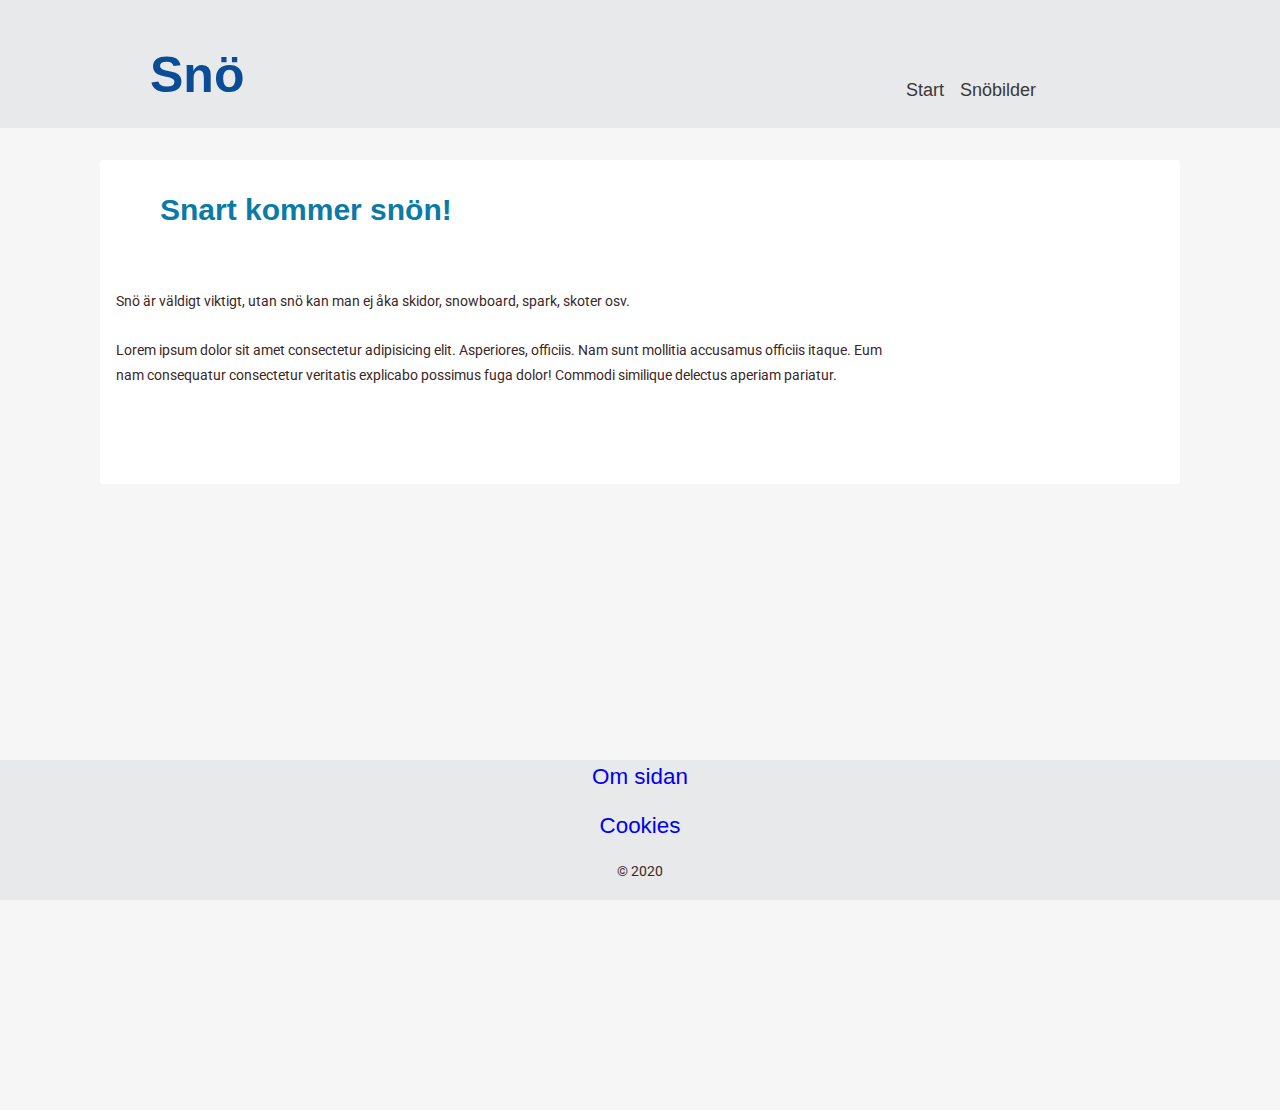
<file: index.html>
<!DOCTYPE html>
<html lang="en">

<head>
    <meta charset="UTF-8">
    <meta name="viewport" content="width=device-width, initial-scale=1.0">
    <link rel="stylesheet" href="css/style.css">
    <link href="https://fonts.googleapis.com/css2?family=Roboto&display=swap" rel="stylesheet">
    <title>Git pages</title>
</head>

<body>
    <div id="page-contationer">
    <div id="contentWrapper">
    <div class="snowflakes">
        <i></i><i></i><i></i><i></i><i></i><i></i><i></i><i></i><i></i><i></i><i></i><i>    
        </i><i></i><i></i><i></i><i></i><i></i><i></i><i></i><i></i><i></i><i></i><i></i>
        <i></i><i></i><i></i><i></i><i></i><i></i><i></i><i></i><i></i><i></i><i></i><i>
        </i><i></i><i></i><i></i><i></i><i></i><i></i><i></i><i></i><i></i><i></i><i></i>
        <i></i><i></i><i></i><i></i><i></i><i></i><i></i><i></i><i></i><i></i><i></i><i>   
        </i><i></i><i></i><i></i><i></i><i></i><i></i><i></i><i></i><i></i><i></i><i></i>
        <i></i><i></i><i></i><i></i><i></i><i></i><i></i><i></i><i></i><i></i><i></i><i>
        </i><i></i><i></i><i></i>
    </div>
    <header>
        <div class="headWrapper">
            <h1><a class="h1-a" href="index.html">Snö</a></h1>
            <nav class="nav">
                <ul>
                    <li class="li"><a class="menuText" href="index.html">Start</a></li>
                    <li class="li"><a class="menuText" href="bilder.html">Snöbilder</a></li>
                </ul>
            </nav>
        </div>
    </header>
    <main>
        <section>
            <h1 class="paddh1">Snart kommer snön!</h1>
            <article class="startart">
                <p>Snö är väldigt viktigt, utan snö kan man ej åka skidor, snowboard, spark, skoter osv.</p><br>
                <p>Lorem ipsum dolor sit amet consectetur adipisicing elit. Asperiores, officiis. Nam sunt mollitia
                    accusamus officiis itaque. Eum nam consequatur consectetur veritatis explicabo possimus fuga dolor!
                    Commodi similique delectus aperiam pariatur.</p>
            </article>
        </section>
    </main>
    <!--END CONTENTWRAPPER-->
</div>
    <footer class="absolute-foot">
        <div id="footInfo">
            <ul class="foot-ul">
                <li class="lifoot"><a class="afoot" href="om.html">Om sidan</a><br></li>
                <li class="lifoot"><a class="afoot" href="cookies.html">Cookies</a><br></li>
                <li class="lifoot normalli">
                    <p class="pfoot">&#169; 2020 </p>
                </li>
            </ul>
        </div>
    </footer>
</div>
</body>

</html>
</file>
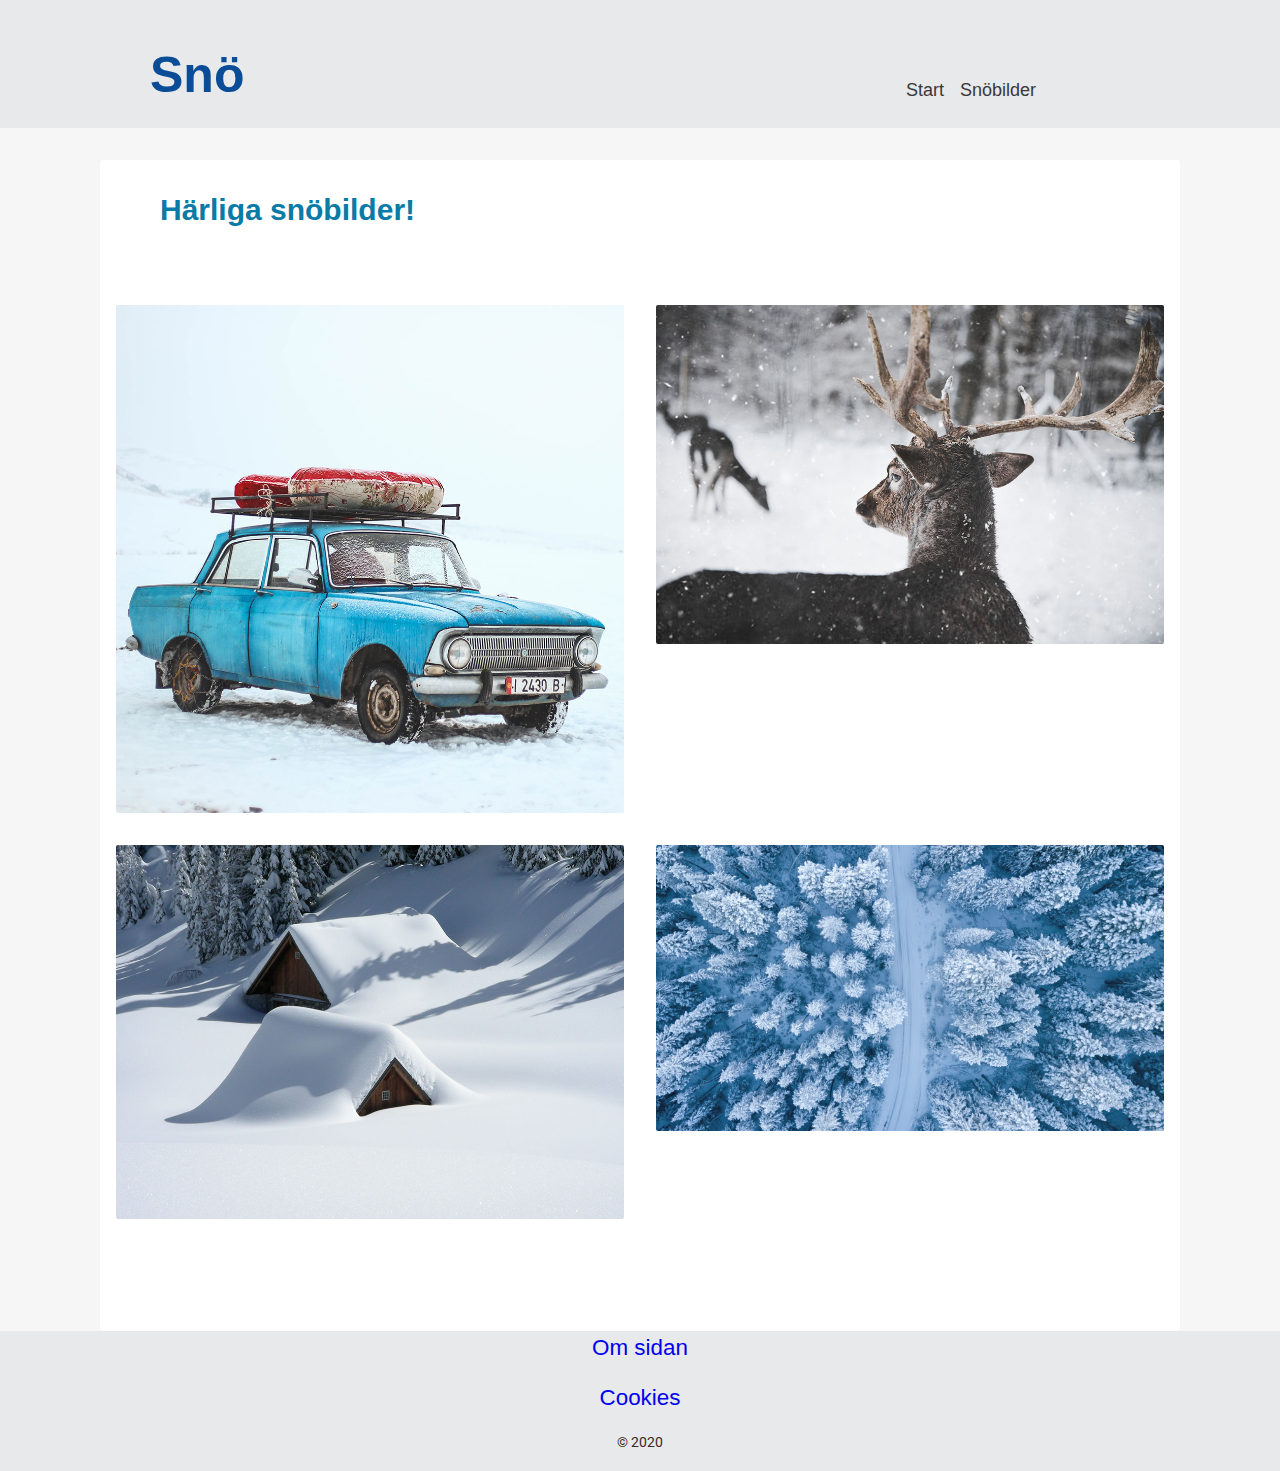
<file: bilder.html>
<!DOCTYPE html>
<html lang="en">

<head>
    <meta charset="UTF-8">
    <meta name="viewport" content="width=device-width, initial-scale=1.0">
    <link rel="stylesheet" href="css/style.css">
    <link href="https://fonts.googleapis.com/css2?family=Roboto&display=swap" rel="stylesheet">
    <title>Git pages - Snöbilder</title>
</head>

<body>
    <div id="page-contationer">
        <div id="contentWrapper">
            <div class="snowflakes">
                <i></i><i></i><i></i><i></i><i></i><i></i><i></i><i></i><i></i><i></i><i></i><i>
                </i><i></i><i></i><i></i><i></i><i></i><i></i><i></i><i></i><i></i><i></i><i></i>
                <i></i><i></i><i></i><i></i><i></i><i></i><i></i><i></i><i></i><i></i><i></i><i>
                </i><i></i><i></i><i></i><i></i><i></i><i></i><i></i><i></i><i></i><i></i><i></i>
                <i></i><i></i><i></i><i></i><i></i><i></i><i></i><i></i><i></i><i></i><i></i><i>
                </i><i></i><i></i><i></i><i></i><i></i><i></i><i></i><i></i><i></i><i></i><i></i>
                <i></i><i></i><i></i><i></i><i></i><i></i><i></i><i></i><i></i><i></i><i></i><i>
                </i><i></i><i></i><i></i>
            </div>
            <header>
                <div class="headWrapper">
                    <h1><a class="h1-a" href="index.html">Snö</a></h1>
                    <nav class="nav">
                        <ul>
                            <li class="li"><a class="menuText" href="index.html">Start</a></li>
                            <li class="li"><a class="menuText" href="bilder.html">Snöbilder</a></li>
                        </ul>
                    </nav>
                </div>
            </header>
            <main>
                <section>
                    <h1 class="paddh1 ">Härliga snöbilder!</h1>
                    <div class="imgWrapper">
                        <article class="imgArticle">
                            <img class="images" src="images/snow_car.jpg" alt="Bild på snöbil">
                        </article>
                        <article class="imgArticle">
                            <img class="images" src="images/snow_deer.jpg" alt="Bild på rådjur">
                        </article>
                        <article class="imgArticle">
                            <img class="images" src="images/snow_house.jpg" alt="Bild på snö över hus">
                        </article>
                        <article class="imgArticle">
                            <img class="images" src="images/snow_trees.jpg" alt="Bild på snö över träd">
                        </article>
                    </div>
                </section>
            </main>
            <!--END CONTENTWRAPPER-->
        </div>
        <footer>
            <div id="footInfo">
                <ul class="foot-ul">
                    <li class="lifoot"><a class="afoot" href="om.html">Om sidan</a><br></li>
                    <li class="lifoot"><a class="afoot" href="cookies.html">Cookies</a><br></li>
                    <li class="lifoot normalli">
                        <p class="pfoot">&#169; 2020 </p>
                    </li>
                </ul>
            </div>
        </footer>
    </div>
</body>

</html>
</file>
<file: css/style.css>
@charset "UTF-8";
/* CSS Document */

/* imort av fonts*/

@import url('https://fonts.googleapis.com/css2?family=Lato:ital,wght@0,100;0,300;0,400;0,700;0,900;1,100;1,300;1,400;1,700;1,900&display=swap');
/* RESET AV CSS-INSTÄLLNINGAR, hämtad från https://dev.to/hankchizljaw/a-modern-css-reset-6p3 */

/* Box sizing rules */

*, *::before, *::after {
    box-sizing: border-box;
}

/* Remove default padding */

/*
ul[class], ol[class] {
    padding: 0;
}*/

/* Remove default margin, kanske lägga till a också? */

body, h1, h2, h3, h4, p, a, ul[class], ol[class], li, figure, figcaption, blockquote, dl, dd {
    margin: 0;
}

/* Set core body defaults */

body {
    min-height: 100vh;
    scroll-behavior: smooth;
    /*text-rendering: optimizeSpeed; denna egenskap validerar ej*/
    line-height: 1.5;
}

/* Remove list styles on ul, ol elements with a class attribute */

/*
ul[class], ol[class] {
    list-style: none;
}*/

/* A elements that don't have a class get default styles 
Validerar ej: Egenskap text-decoration-skip-ink finns inte : auto */

/*a:not([class]) {
  text-decoration-skip-ink: auto;
}*/

/* Make images easier to work with */

img, picture, source {
    max-width: 100%;
    display: block;
    border-radius: 2px;
}

/* Natural flow and rhythm in articles by default */

/*article>*+* {
    margin-top: 1em;
}*/

/* Inherit fonts for inputs and buttons */

input, button, textarea, select {
    font: inherit;
}

/* Plockar bort padding på vänster sida för listor*/

ul {
    padding-left: 0;
}

/* ------------------END CLEARING OF SETTINGS ---------------------------------------*/

/* ALLMÄNNA INSTÄLLNINGAR FÖR HELA SIDAN*/

/* Sätter font-size till 62.5 % vilket innebär att sätter man 
sedan texten i ett p-element till 1.6 rem = 16 px
då 62.5 % av 16px som är standardinställningen är 10 px*/

html {
    font-size: 62.5%;
}

body {
    padding: 0;
    background-color: #F6F6F6;
    background-image: url("https://studenter.miun.se/~bjed1500/images/snow_background2.jpg");
    text-align: left;
    font-family: Verdana, Geneva, Tahoma, sans-serif;
    color: #222120;
    font-size: 1.6rem;
}

a {
    text-decoration: none;
}

/* *************************************************
***************     FONTS     ***********************
***************************************************/

h1 {
    font-family: Arial, Helvetica, sans-serif;
    color: #0a7aa7;
    font-size: 3rem;
    font-weight: 900;
    line-height: 1.3;
    text-align: left;
}

.h1-a {
    color: #0b4c97;
}

h2 {
    font-family: Verdana, Geneva, Tahoma, sans-serif;
    color: #2D2929;
    font-size: 2rem;
    font-weight: bold;
}

h3 {
    font-family: Verdana, Geneva, Tahoma, sans-serif;
    color: #178f3f;
    font-size: 1.6rem;
    font-weight: bold;
}

/* Paragraf*/

p {
    font-family: 'Roboto', sans-serif;
    color: #3B2727;
    font-size: 1.4rem;
    line-height: 2.5rem;
}

.pbold {
    font-weight: bold;
}

#page-contationer {
    position: relative;
    min-height: 100VH;
}

#contentWrapper {
    padding-bottom: 14rem;
}

/* HEADER*/

header {
    background-color: #e7e9eb;
    min-height: 8em;
    display: flex;
    justify-content: space-between;
}
.headWrapper {
    display: flex;
    flex-direction: row;
    max-width: 1080px;
    width: 100%;
    margin: 0 auto;
    align-items: end;
    justify-content: space-between;
    background-color: #e7e9eb;
    z-index: 100;
}

.headWrapper h1 {
    margin-bottom: 20px;
    margin-left: 1em;
    font-family: Arial, Helvetica, sans-serif;
    color: #0b4c97;
    font-size: 5rem;
}

.nav ul {
    display: flex;
    flex-direction: row;
    list-style: none;
    margin-bottom: 20px;
    margin-right: 8em;
}

.li {
    padding-right: 1em;
}

.menuText {
    color: #3a3837;
    text-decoration: none;
    line-height: 2em;
    font-size: 1.8rem;
}
.menuText:hover {
    color: #b60799;
    text-decoration: underline;
}


/* MAIN*/
main {
    max-width: 1080px;
    width: 100%;
    margin: 0 auto;
    background-color: #fff;
    border-radius: 0.2em;
    z-index: 99;
    margin-top: 2em;
    position: relative;
    padding-bottom: 6em;

}

.startart {
    padding-left: 1em;
    max-width: 50em;
}

.paddh1 {
    padding-bottom: 2em;
    padding-top: 1em;
    padding-left: 2em;
}

/* Footer*/
footer {
    background-color: #e7e9eb;
    height: 14rem;
    position: absolute;
    bottom: 0;
    width: 100%;
    padding-bottom: 2em;
}

.absolute-foot {
   /* position: absolute;*/
}
#footInfo {
    display: flex;
    flex-direction: row;
    max-width: 1080px;
    width: 100%;
    margin: 0 auto;
    align-items: end;
    justify-content: space-between;
    background-color: #e7e9eb;
    z-index: 198;
    position: relative;
    margin-top: 2em;
    text-align: center;
    justify-content: center;
    height: 100%;

}
.foot-ul {
    display: flex;
    flex-direction: column;
    list-style: none;
}

.lifoot {
    padding-bottom: 1em;
}

.afoot {
    text-decoration: none;
    font-size: 1.4em;
}

.afoot :hover {
    text-decoration: none;
    font-size: 1.4em;
    font-weight: bold;
    transition: all 0.3s;
}

/* imgWrapper snöbilder*/
.imgWrapper {
    display: flex;
    flex-direction: column;
}

.imgArticle {
    padding: 1em;
}

/* SNOWFLAXES */
.snowflakes {
	width: 100%; height: 1200px;
	position: absolute; top: -90px; left: 0;
}

i, i:after, i:before { background: white; }
i {
	display: inline-block;
	-webkit-animation: snowflakes 3s linear 2s 20;
	-moz-animation: snowflakes 3s linear 2s 20;
	position: relative;
}
i:after, i:before {
	height: 100%;
	width: 100%;
	content: ".";
	position: absolute;
	top: 0px;
	left: 0px;
	-webkit-transform: rotate(120deg);
}
i:before { -webkit-transform: rotate(240deg); }

@-webkit-keyframes snowflakes {
	0% {
		-webkit-transform: translate3d(0,0,0) rotate(0deg) scale(0.6);
	}
	100% {
		-webkit-transform: translate3d(15px, 1200px, 0px) rotate(360deg) scale(0.6);
	};
}

.snowflakes i:nth-child(3n) {
	width: 16px; height: 4px;
	-webkit-animation-duration: 4s;
	-webkit-animation-iteration-count: 30;
	-webkit-transform-origin: right -45px;
}

.snowflakes i:nth-child(3n+1) {
	width: 24px; height: 6px;
	-webkit-animation-duration: 6s;
	-webkit-animation-iteration-count: 45;
	-webkit-transform-origin: right -30px;
}

.snowflakes i:nth-child(3n+2) {
	width: 32px; height: 8px;
	-webkit-animation-duration: 8s;
	-webkit-animation-iteration-count: 60;
	-webkit-transform-origin: right -15px;
}
	
/* different delays so they don't all start at the same time */
.snowflakes i:nth-child(7n) {
  opacity:.3;
  -webkit-animation-delay: 0s;
  -webkit-animation-timing-function:ease-in;
}
.snowflakes i:nth-child(7n+1) {
  opacity:.4;
  -webkit-animation-delay: 1s;
  -webkit-animation-timing-function:ease-out;
}
.snowflakes i:nth-child(7n+2) {
  opacity:.5;
  -webkit-animation-delay: 1.5s;
  -webkit-animation-timing-function:linear;
}
.snowflakes i:nth-child(7n+3) {
  opacity:.6;
  -webkit-animation-delay: 2s;
  -webkit-animation-timing-function:ease-in;
}
.snowflakes i:nth-child(7n+4) {
  opacity:.7;
  -webkit-animation-delay: 2.5s;
  -webkit-animation-timing-function:linear;
}
.snowflakes i:nth-child(7n+5) {
  opacity:.8;
  -webkit-animation-delay: 3s;
  -webkit-animation-timing-function:ease-out;
}
.snowflakes i:nth-child(7n+6) {
  opacity:.9;
  -webkit-animation-delay: 3.5s;
  -webkit-animation-timing-function:ease-in;
}

@media screen and (min-width: 990px) {
    .imgWrapper {
    display: flex;
    flex-direction: row;  
    flex-wrap: wrap;      
    }

    .imgArticle {
        width: 50%;
    }
    
}
</file>
